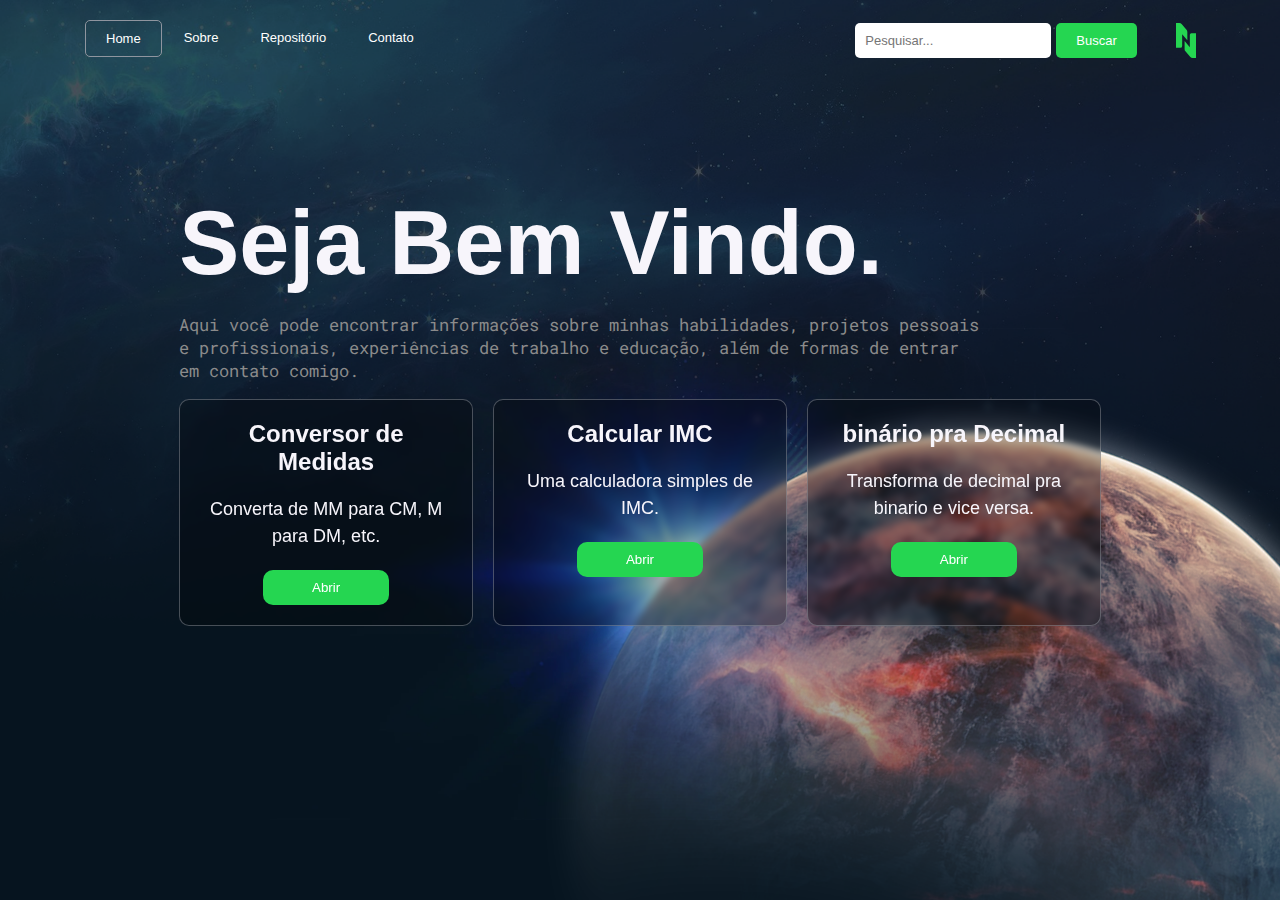
<file: index.html>
<!DOCTYPE html>
<html lang="pt-br">
<head>
	<title>Fast Tools</title>
  <link rel="stylesheet" type="text/css" href="home.css" media="screen" />
  <link rel="preconnect" href="https://fonts.googleapis.com">
<link rel="preconnect" href="https://fonts.gstatic.com" crossorigin>
<link href="https://fonts.googleapis.com/css2?family=Open+Sans:wght@500;700;800&family=Roboto+Mono&family=Schibsted+Grotesk:ital,wght@0,400;0,500;0,600;0,700;0,800;0,900;1,400;1,500;1,600;1,700;1,800;1,900&display=swap" rel="stylesheet">
<link rel="icon" type="image/png" href="img/logo2.svg"/>
</head>
<body>
	<script src="/js/functions.js"></script>
	<nav>
		<img src="/img/logo.svg" width="20px">
		<ul class="nav-links">
			<li><a id="componente-nav" href= "index.html" class="active">Home</a></li>
			<li><a id="componente-nav" href="components/sobre/sobre.html">Sobre</a></li>
			<li><a id="componente-nav" href="components/repositorios/repos.html">Repositório</a></li>
			<li><a id="componente-nav" href="components/contato/contact.html">Contato</a></li>
	</ul>
	<form>
		<input type="text" placeholder="Pesquisar...">
		<button type="submit">Buscar</button>
		<img class="lupa" src="/img/lupa.svg" width="40px">
		</form>
	<div class="menu">
		<span class="line"></span>
		<span class="line"></span>
		<span class="line"></span>
	</div>
	</nav>
	
  <section class="secao1">
	<div id="titulos">
		<h1>Seja Bem Vindo.</h1>
		<p class="subtitulo">Aqui você pode encontrar informações sobre minhas habilidades, projetos pessoais e profissionais, experiências de trabalho e educação, além de formas de entrar em contato comigo.</p>
	</div>
	  
	<div id="cards">
  <div class="card">
		<h2>Conversor de Medidas</h2>
		<p>Converta de MM para CM, M para DM, etc.</p>
		<input class="botao-ferramenta" type="button" value="Abrir" onclick="window.location.href = '#';">
	</div>
	
	<div class="card">
		<h2>Calcular IMC</h2>
		<p>Uma calculadora simples de IMC.</p>
		<input class="botao-ferramenta" type="button" value="Abrir" onclick="window.location.href = 'components/calcularimc/imc.html';">
	</div>
	
	<div class="card">
		<h2>binário pra Decimal</h2>
		<p>Transforma de decimal pra binario e vice versa.</p>
		<input class="botao-ferramenta" type="button" value="Abrir" onclick="window.location.href = '#';">
	</div>
</div>
</section>
<script>
	const menu = document.querySelector('.menu');
  const NavMenu = document.querySelector('.nav-links');

  menu.addEventListener('click', () => {
      menu.classList.toggle('ativo');
      NavMenu.classList.toggle('ativo');
  })
</script>
</body>
</html>
</file>
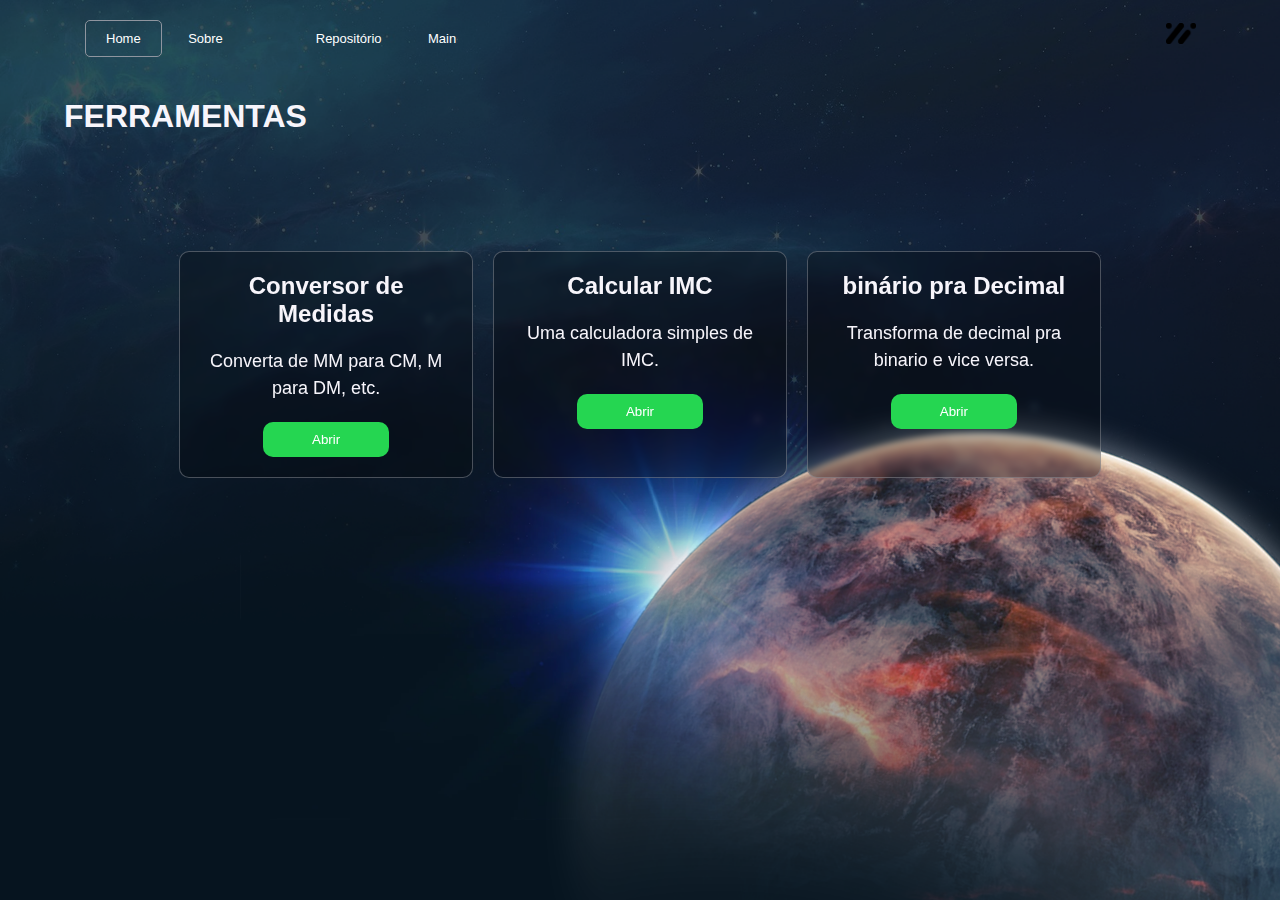
<file: html/index.html>
<!DOCTYPE html>
<html>
<head>
	<title>Fast Tools</title>
  <link rel="stylesheet" type="text/css" href="/css/home.css" media="screen" />
</head>
<body>
	<script src="/js/functions.js"></script>
	<nav>
		<a class="active">Home</a>
		<a href="#">Sobre</a>
		<a><img src="/img/logo.png" width="30px"></a>
		<a href="#">Repositório</a>
		<a href="#">Main</a>
	</nav>
	<h1>FERRAMENTAS</h1>
  <section class="secao1">
  <div id="cards">
  <div class="card">
		<h2>Conversor de Medidas</h2>
		<p>Converta de MM para CM, M para DM, etc.</p>
		<input class="botao-ferramenta" href="#" type="button" value="Abrir" onclick="openPopup()">
	</div>
	
	<div class="card">
		<h2>Calcular IMC</h2>
		<p>Uma calculadora simples de IMC.</p>
		<input class="botao-ferramenta" href="#" type="button" value="Abrir" onclick="openPopup()">
	</div>
	
	<div class="card">
		<h2>binário pra Decimal</h2>
		<p>Transforma de decimal pra binario e vice versa.</p>
		<input class="botao-ferramenta" href="#" type="button" value="Abrir" onclick="openPopup()">
	</div>
</section>
</div>
</body>
</html>
</file>
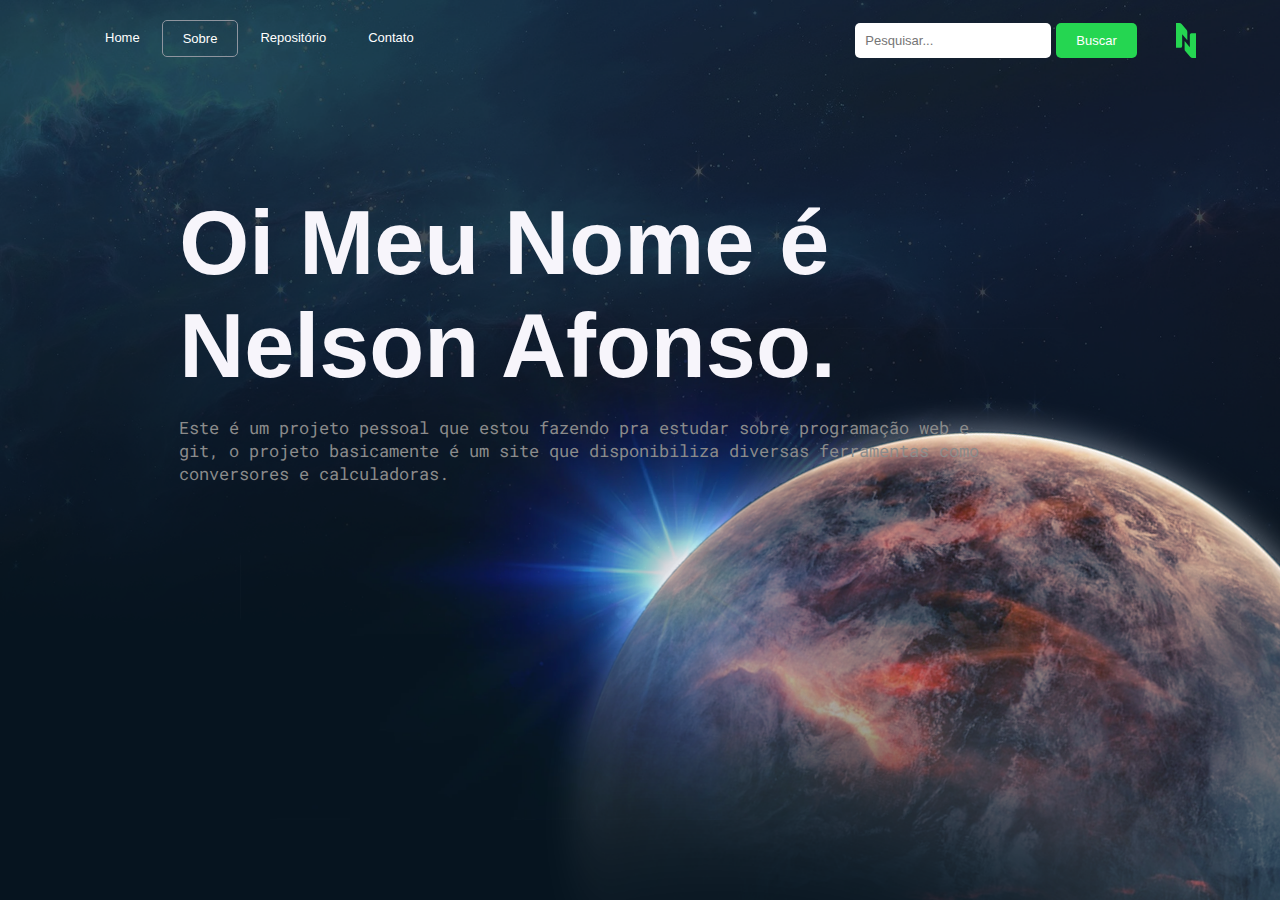
<file: html/sobre.html>
<!DOCTYPE html>
<html lang="pt-br">
<head>
	<title>Fast Tools</title>
  <link rel="stylesheet" type="text/css" href="/css/home.css" media="screen" />
  <link rel="preconnect" href="https://fonts.googleapis.com">
<link rel="preconnect" href="https://fonts.gstatic.com" crossorigin>
<link href="https://fonts.googleapis.com/css2?family=Open+Sans:wght@500;700;800&family=Roboto+Mono&family=Schibsted+Grotesk:ital,wght@0,400;0,500;0,600;0,700;0,800;0,900;1,400;1,500;1,600;1,700;1,800;1,900&display=swap" rel="stylesheet">

</head>
<body>
	<script src="/js/functions.js"></script>
	<nav>
		<img src="/img/logo.svg" width="20px">
		<ul class="nav-links">
			<li><a id="componente-nav" href="/index.html">Home</a></li>
			<li><a id="componente-nav" class="active">Sobre</a></li>
			<li><a id="componente-nav" href="#">Repositório</a></li>
			<li><a id="componente-nav" href="#">Contato</a></li>
	</ul>
	<form>
		<input type="text" placeholder="Pesquisar...">
		<button type="submit">Buscar</button>
		<img class="lupa" src="/img/lupa.svg" width="40px">
		</form>
	<div class="menu">
		<span class="line"></span>
		<span class="line"></span>
		<span class="line"></span>
	</div>
	</nav>
	
  <section class="secao1">
	<div id="titulos">
		<h1>Oi Meu Nome é Nelson Afonso.</h1>
		<p class="subtitulo">Este é um projeto pessoal que estou fazendo pra estudar sobre programação web e git, o projeto basicamente é um site que disponibiliza diversas ferramentas como conversores e calculadoras.</p>
	</div>
</section>
<script>
	const menu = document.querySelector('.menu');
  const NavMenu = document.querySelector('.nav-links');

  menu.addEventListener('click', () => {
      menu.classList.toggle('ativo');
      NavMenu.classList.toggle('ativo');
  })
</script>
</body>
</html>
</file>
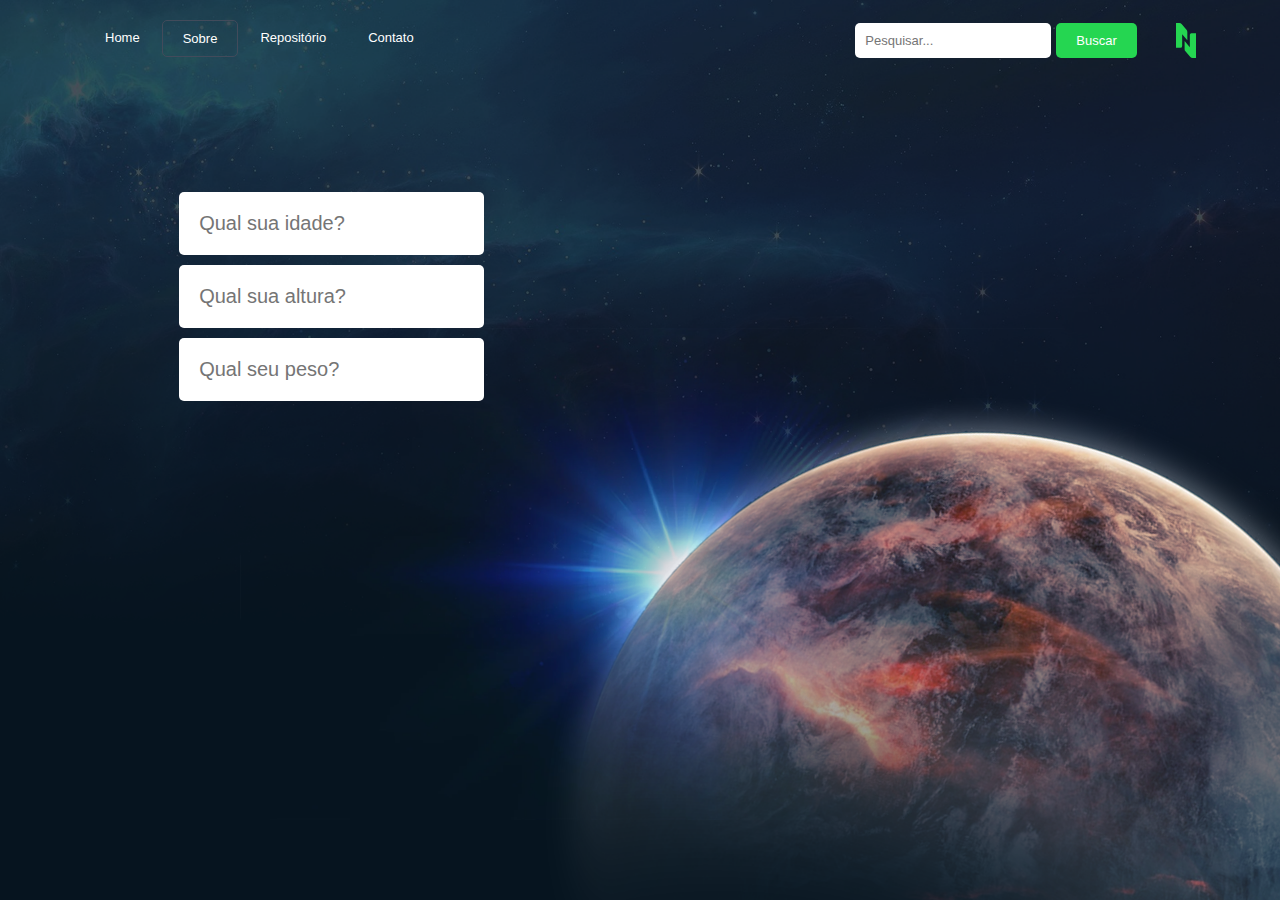
<file: components/calcularimc/imc.html>
<!DOCTYPE html>
<html lang="pt-br">
<head>
    <meta charset="UTF-8">
    <meta http-equiv="X-UA-Compatible" content="IE=edge">
    <meta name="viewport" content="width=device-width, initial-scale=1.0">
    <link rel="stylesheet" type="text/css" href="estilo.css" media="screen" />
    <title>calculadora de imc</title>
</head>
<body>
    <nav>
		<img src="/img/logo.svg" width="20px">
		<ul class="nav-links">
			<li><a id="componente-nav" href="/index.html">Home</a></li>
			<li><a id="componente-nav" class="active">Sobre</a></li>
			<li><a id="componente-nav" href="#">Repositório</a></li>
			<li><a id="componente-nav" href="#">Contato</a></li>
	</ul>
	<form>
		<input type="text" placeholder="Pesquisar...">
		<button type="submit">Buscar</button>
		<img class="lupa" src="/img/lupa.svg" width="40px">
		</form>
	<div class="menu">
		<span class="line"></span>
		<span class="line"></span>
		<span class="line"></span>
	</div>
	</nav>
    <section class="secao1">
        <div id="calculadora">
            <input type="number" placeholder="Qual sua idade?">
            <input type="number" placeholder="Qual sua altura?">
            <input type="number" placeholder="Qual seu peso?">
        </div>
    </section>
</body>
</html>
</file>
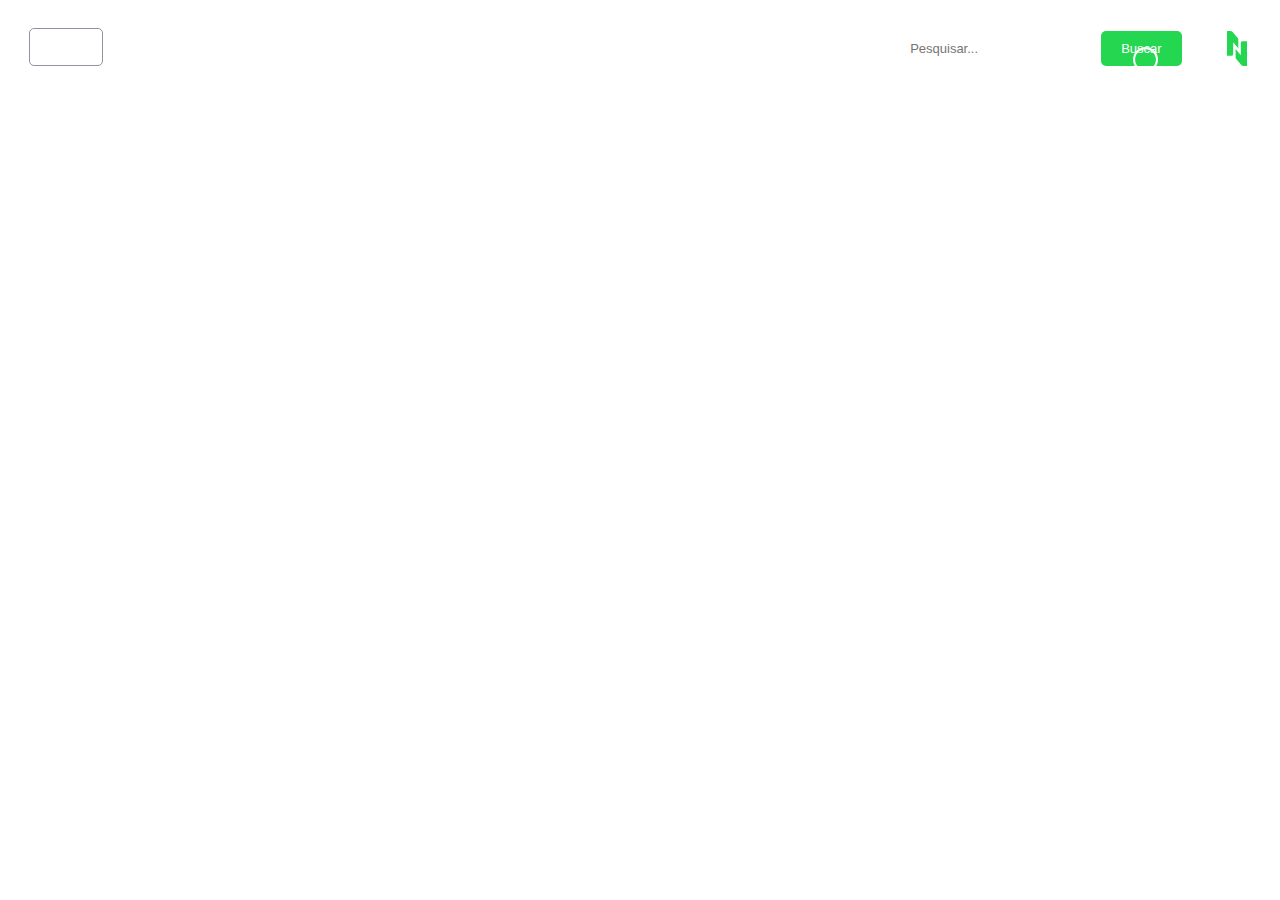
<file: components/nav/navbar.html>
<!DOCTYPE html>
<html lang="en">
<head>
    <meta charset="UTF-8">
    <meta http-equiv="X-UA-Compatible" content="IE=edge">
    <meta name="viewport" content="width=device-width, initial-scale=1.0">
    <title>Document</title>
</head>
<body>
    <nav>
		<img src="/img/logo.svg" width="20px">
		<ul class="nav-links">
			<li><a id="componente-nav" href="/index.html" class="active">Home</a></li>
			<li><a id="componente-nav" href="components/sobre/sobre.html">Sobre</a></li>
			<li><a id="componente-nav" href="components/repositorios/repos.html">Repositório</a></li>
			<li><a id="componente-nav" href="components/contato/contact.html">Contato</a></li>
	</ul>
	<form>
		<input type="text" placeholder="Pesquisar...">
		<button type="submit">Buscar</button>
		<img class="lupa" src="/img/lupa.svg" width="40px">
		</form>
	<div class="menu">
		<span class="line"></span>
		<span class="line"></span>
		<span class="line"></span>
	</div>
	</nav>
    <style>
        :root{
        --secundaria:#25d651;
        --white:#fff;
        --dark:#06141f;
        }
        nav {
        position: relative;
        background: rgba(255, 255, 255, 0);
        width: 100%;
        margin: 0 auto;
        padding: 20px;
        text-align: left;
        border-radius: 10px;
        z-index: 999;
        }

        nav img {
        position: absolute;
        right: 5%;
        top: 30%;
        }

        nav ul {
        margin: 0;
        padding: 0;
        list-style: none;
        display: flex;
        }

        nav form {
        top: 30%;
        position: absolute;
        right: 10%;
        display: flex;
        align-items: center;
        }

        nav input[type="text"] {
        border: none;
        border-radius: 5px;
        padding: 10px;
        margin-right: 5px;
        font-size: 13px;
        }

        nav button[type="submit"] {
        background:var(--secundaria);
        color: white;
        border: none;
        padding: 10px 20px;
        border-radius: 5px;
        cursor: pointer;
        transition: background-color 0.3s ease;
        font-size: 13px;
        }

        nav button[type="submit"]:hover {
        background-color: #dddddd30;
        }

        nav a {
        display: inline-block;
        color: white;
        text-decoration: none;
        padding: 10px 20px;
        margin: 0 1px;
        border-radius: 5px;
        transition: background-color 0.3s ease;
        font-size: 13px;
        }

        nav a:hover {
        background-color: #8f959f;
        }
        .menu{
        position: absolute;
        cursor: pointer;
        top: 100%;
        display: none;
        }
        .menu .line{
        display: block;
        width: 50px;
        height: 6px;
        margin: 9px auto;
        background-color: #F7F5FB;
        transition: 0.5s;
        }
        .active {
        border: solid 0.1px #8f959f;
        }
        @media only screen and (max-device-width: 600px) {
        body{
            background-image: none;
        }
        #cards {
        flex-direction: column;
        }
        .card {
        padding: 40px;
        width: 90%;
        margin: 0px;
        justify-content: center;
        border: solid 3px #424b5b;
        background: linear-gradient(180deg, rgba(0, 0, 0, 0.176) 0%, rgba(0,212,255,0) 100%);
        }
        .card h2{
            font-size: 38px;
            margin-bottom: 0;
        }
        .card p{
        font-size: 20px;
        }
        #titulos h1 {
        font-size: 70px;
        }
        #titulos p.subtitulo {
        margin-bottom: 30px;
        text-align: justify;
        }
        #titulos {
        max-width: 100%;
        text-align: center;
        justify-content: center;
        margin-top: 20%;
        }
        .botao-ferramenta {
        font-size: 35px;

        }
        .menu{
            display: block;
            left: 0;
        }
        .menu.ativo .line:nth-child(1) {
            transform: rotate(-45deg) translate(-21px);
        }
        
        .menu.ativo .line:nth-child(2) {
            opacity: 0;
        }
        
        .menu.ativo .line:nth-child(3) {
            transform: rotate(45deg) translate(-21px);
        }
        .nav-links{
            position: fixed;
            border-radius: 20px;
            top: 120px;
            padding: 100px;
            flex-direction: column;
            gap: -10px;
            text-align: center;
            justify-content: center;
            display: none;
            }
            .nav-links.ativo{
                background: var(--white);
                left: 30px;
                display: block;
                
            }
            #componente-nav{
                margin: 40px 0px;
            font-size: 30px;
                color: var(--dark);
            }
            .engrenagens{
            display: none;
            }
            nav img{
            right: 50%;
            top:100%;
            width: 30px;
            }
            nav form{
            top:100%;
            right: 5%;
            }
            nav input[type="text"] {
            display: none;
            /*
            padding: 15px;;
            font-size: 17px;
            }
            */
            }
            nav button[type="submit"] {
            display:none;
            }
            .lupa{
            display: block;
            width: 50px;
            }
            .secao1{
            margin: 0;
            }
        }
    </style>
</body>
</html>
</file>
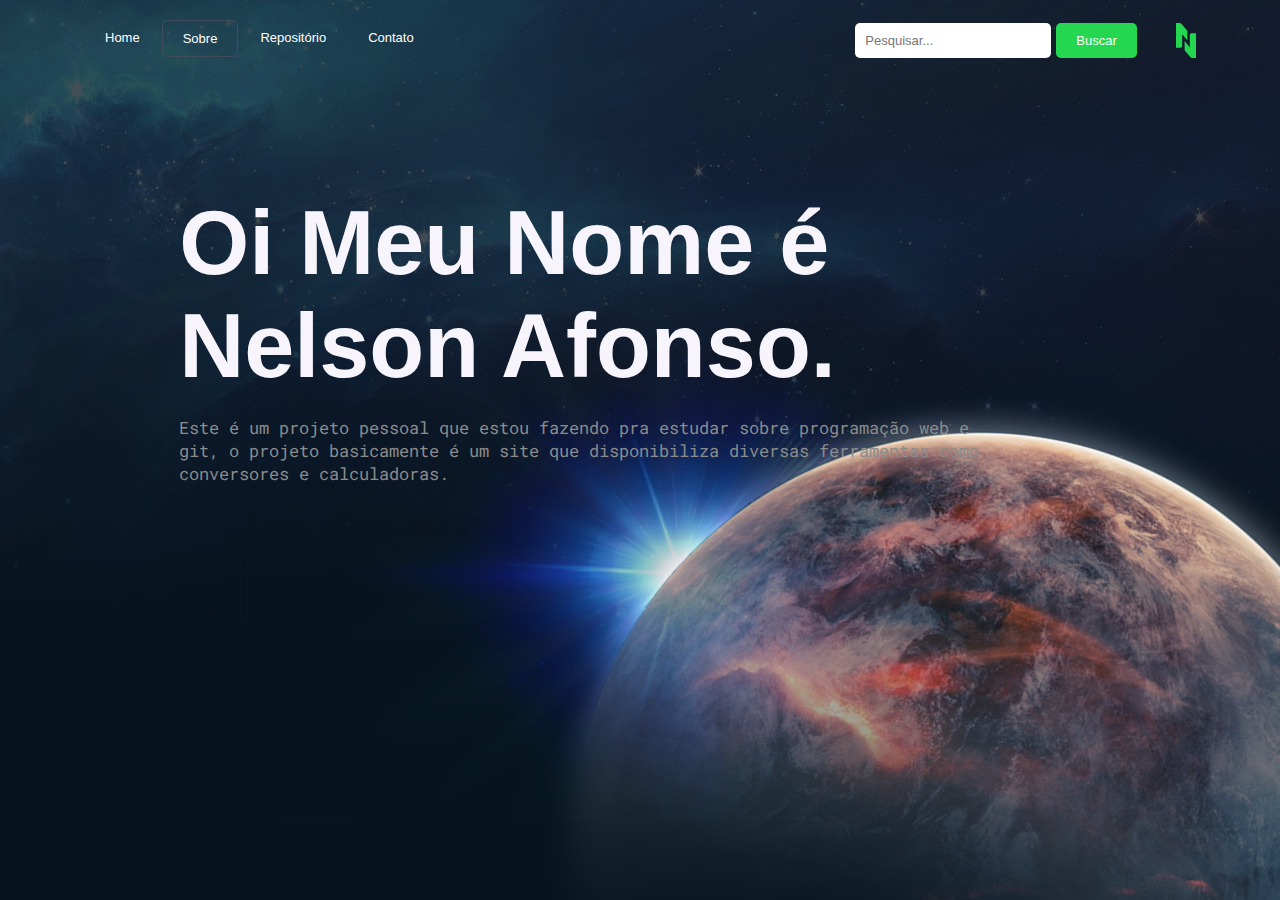
<file: components/sobre/sobre.html>
<!DOCTYPE html>
<html lang="pt-br">
<head>
	<title>Fast Tools</title>
  <link rel="stylesheet" type="text/css" href="sobre.css" media="screen" />
  <link rel="preconnect" href="https://fonts.googleapis.com">
<link rel="preconnect" href="https://fonts.gstatic.com" crossorigin>
<link href="https://fonts.googleapis.com/css2?family=Open+Sans:wght@500;700;800&family=Roboto+Mono&family=Schibsted+Grotesk:ital,wght@0,400;0,500;0,600;0,700;0,800;0,900;1,400;1,500;1,600;1,700;1,800;1,900&display=swap" rel="stylesheet">

</head>
<body>
	<script src="/js/functions.js"></script>
	<nav>
		<img src="/img/logo.svg" width="20px">
		<ul class="nav-links">
			<li><a id="componente-nav" href="/index.html" >Home</a></li>
			<li><a id="componente-nav" class="active">Sobre</a></li>
			<li><a id="componente-nav" href="#">Repositório</a></li>
			<li><a id="componente-nav" href="#">Contato</a></li>
	</ul>
	<form>
		<input type="text" placeholder="Pesquisar...">
		<button type="submit">Buscar</button>
		<img class="lupa" src="/img/lupa.svg" width="40px">
		</form>
	<div class="menu">
		<span class="line"></span>
		<span class="line"></span>
		<span class="line"></span>
	</div>
	</nav>
	
  <section class="secao1">
	<div id="titulos">
		<h1>Oi Meu Nome é Nelson Afonso.</h1>
		<p class="subtitulo">Este é um projeto pessoal que estou fazendo pra estudar sobre programação web e git, o projeto basicamente é um site que disponibiliza diversas ferramentas como conversores e calculadoras.</p>
	</div>
</section>
<script>
	const menu = document.querySelector('.menu');
  const NavMenu = document.querySelector('.nav-links');

  menu.addEventListener('click', () => {
      menu.classList.toggle('ativo');
      NavMenu.classList.toggle('ativo');
  })
</script>
</body>
</html>
</file>
<file: home.css>
body {
  margin: 0 5%; 
  background-image: url(/img/background.png);
  background-repeat: no-repeat;
  background-size: cover;
  background-color: var(--dark);
  font-family: 'Montserrat', sans-serif;
  color: #F7F5FB;
  overflow-x: hidden;
}
:root{
  --secundaria:#25d651;
  --white:#fff;
  --dark:#06141f;
}
nav {
position: relative;
background: rgba(255, 255, 255, 0);
width: 100%;
margin: 0 auto;
padding: 20px;
text-align: left;
border-radius: 10px;
z-index: 999;
}

nav img {
position: absolute;
right: 5%;
top: 30%;
}

nav ul {
margin: 0;
padding: 0;
list-style: none;
display: flex;
}

nav form {
top: 30%;
position: absolute;
right: 10%;
display: flex;
align-items: center;
}

nav input[type="text"] {
border: none;
border-radius: 5px;
padding: 10px;
margin-right: 5px;
font-size: 13px;
}

nav button[type="submit"] {
  background:var(--secundaria);
color: white;
border: none;
padding: 10px 20px;
border-radius: 5px;
cursor: pointer;
transition: background-color 0.3s ease;
font-size: 13px;
}

nav button[type="submit"]:hover {
background-color: #dddddd30;
}

nav a {
display: inline-block;
color: white;
text-decoration: none;
padding: 10px 20px;
margin: 0 1px;
border-radius: 5px;
transition: background-color 0.3s ease;
font-size: 13px;
}

nav a:hover {
background-color: #8f959f;
}
.menu{
  position: absolute;
  cursor: pointer;
  top: 100%;
  display: none;
}
.menu .line{
  display: block;
  width: 50px;
  height: 6px;
  margin: 9px auto;
  background-color: #F7F5FB;
  transition: 0.5s;
}
.active {
border: solid 0.1px #8f959f;
}

#titulos {
max-width: 800px;
}

#titulos h1 {
margin-bottom: 0.2em;
font-size: 90px;
}

#titulos p.subtitulo {
  margin-top: 0.2em;
  font-family: 'Roboto Mono', monospace;
  color: #8b8b8b;
  font-size: 17px;
}

#cards {
display: flex;
justify-content: center;
gap: 20px;
}

.card {
background-color: rgba(0, 0, 0, 0.251);
backdrop-filter: blur(3px);
-webkit-backdrop-filter: blur(5px);
width: 100%;
padding: 20px;
border-radius: 10px;
border: solid 0.1px #989da574;
margin-bottom: 50px;
text-align: center;
}

.card h2 {
font-size: 24px;
margin-top: 0;
}

.card p {
font-size: 18px;
line-height: 1.5;
margin-bottom: 20px;
}
.lupa{
display: none;
}
.botao-ferramenta {
  background:var(--secundaria);
color: white;
border: none;
padding: 10px 20px;
border-radius: 10px;
cursor: pointer;
width: 50%;
transition: background-color 0.3s ease;
}

.botao-ferramenta:hover {
background-color: #dddddd30;
}

.secao1 {
margin: 10%;
}
@media only screen and (max-device-width: 600px) {
  body{
    background-image: none;
  }
  #cards {
  flex-direction: column;
  }
  .card {
  padding: 40px;
  width: 90%;
  margin: 0px;
  justify-content: center;
  border: solid 3px #424b5b;
  background: linear-gradient(180deg, rgba(0, 0, 0, 0.176) 0%, rgba(0,212,255,0) 100%);
  }
  .card h2{
    font-size: 38px;
    margin-bottom: 0;
  }
  .card p{
  font-size: 20px;
  }
  #titulos h1 {
  font-size: 70px;
  }
  #titulos p.subtitulo {
  margin-bottom: 30px;
  text-align: justify;
  }
  #titulos {
  max-width: 100%;
  text-align: center;
  justify-content: center;
  margin-top: 20%;
  }
  .botao-ferramenta {
  font-size: 35px;

  }
  .menu{
    display: block;
    left: 0;
  }
  .menu.ativo .line:nth-child(1) {
    transform: rotate(-45deg) translate(-21px);
  }
  
  .menu.ativo .line:nth-child(2) {
    opacity: 0;
  }
  
  .menu.ativo .line:nth-child(3) {
    transform: rotate(45deg) translate(-21px);
  }
  .nav-links{
    position: fixed;
    border-radius: 20px;
    top: 120px;
    padding: 100px;
    flex-direction: column;
    gap: -10px;
    text-align: center;
    justify-content: center;
    display: none;
}
  .nav-links.ativo{
    background: var(--white);
    left: 30px;
    display: block;
    
  }
  #componente-nav{
    margin: 40px 0px;
   font-size: 30px;
    color: var(--dark);
}
.engrenagens{
  display: none;
}
nav img{
  right: 50%;
  top:100%;
  width: 30px;
}
nav form{
  top:100%;
  right: 5%;
}
nav input[type="text"] {
  display: none;
  /*
  padding: 15px;;
  font-size: 17px;
  }
  */
}
  nav button[type="submit"] {
   display:none;
  }
    #cards{
        flex-direction: column;
       align-items: center;
    }
    .card{
        height: auto;
        margin-top: 1px;
        margin: 0px;
    }
    #titulos h1{
        font-size: 70px;
    }
    #titulos p.subtitulo{
        margin-bottom: 30px;
        font-size: 17px;
        text-align: center;
    }
    .lupa{
      display: block;
      width: 50px;
    }
    .secao1{
      margin: 0;
    }
}
</file>
<file: css/home.css>
body {
  margin: 0 5%; 
  background-image: url(/img/background.png);
  background-repeat: no-repeat;
  background-size: cover;
  background-color: var(--dark);
  font-family: 'Montserrat', sans-serif;
  color: #F7F5FB;
  overflow-x: hidden;
}
:root{
  --secundaria:#25d651;
  --white:#fff;
  --dark:#06141f;
}
nav {
position: relative;
background: rgba(255, 255, 255, 0);
width: 100%;
margin: 0 auto;
padding: 20px;
text-align: left;
border-radius: 10px;
z-index: 999;
}

nav img {
position: absolute;
right: 5%;
top: 30%;
}

nav ul {
margin: 0;
padding: 0;
list-style: none;
display: flex;
}

nav form {
top: 30%;
position: absolute;
right: 10%;
display: flex;
align-items: center;
}

nav input[type="text"] {
border: none;
border-radius: 5px;
padding: 10px;
margin-right: 5px;
font-size: 13px;
}

nav button[type="submit"] {
  background:var(--secundaria);
color: white;
border: none;
padding: 10px 20px;
border-radius: 5px;
cursor: pointer;
transition: background-color 0.3s ease;
font-size: 13px;
}

nav button[type="submit"]:hover {
background-color: #dddddd30;
}

nav a {
display: inline-block;
color: white;
text-decoration: none;
padding: 10px 20px;
margin: 0 1px;
border-radius: 5px;
transition: background-color 0.3s ease;
font-size: 13px;
}

nav a:hover {
background-color: #8f959f;
}
.menu{
  position: absolute;
  cursor: pointer;
  top: 100%;
  display: none;
}
.menu .line{
  display: block;
  width: 50px;
  height: 6px;
  margin: 9px auto;
  background-color: #F7F5FB;
  transition: 0.5s;
}
.active {
border: solid 0.1px #8f959f;
}

#titulos {
max-width: 800px;
}

#titulos h1 {
margin-bottom: 0.2em;
font-size: 90px;
}

#titulos p.subtitulo {
  margin-top: 0.2em;
  font-family: 'Roboto Mono', monospace;
  color: #8b8b8b;
  font-size: 17px;
}

#cards {
display: flex;
justify-content: center;
gap: 20px;
}

.card {
background-color: rgba(0, 0, 0, 0.251);
backdrop-filter: blur(3px);
-webkit-backdrop-filter: blur(5px);
width: 100%;
padding: 20px;
border-radius: 10px;
border: solid 0.1px #989da574;
margin-bottom: 50px;
text-align: center;
}

.card h2 {
font-size: 24px;
margin-top: 0;
}

.card p {
font-size: 18px;
line-height: 1.5;
margin-bottom: 20px;
}
.lupa{
display: none;
}
.botao-ferramenta {
  background:var(--secundaria);
color: white;
border: none;
padding: 10px 20px;
border-radius: 10px;
cursor: pointer;
width: 50%;
transition: background-color 0.3s ease;
}

.botao-ferramenta:hover {
background-color: #dddddd30;
}

.secao1 {
margin: 10%;
}
@media only screen and (max-device-width: 600px) {
  body{
    background-image: none;
  }
  #cards {
  flex-direction: column;
  }
  .card {
  padding: 40px;
  width: 90%;
  margin: 0px;
  justify-content: center;
  border: solid 3px #424b5b;
  background: linear-gradient(180deg, rgba(0, 0, 0, 0.176) 0%, rgba(0,212,255,0) 100%);
  }
  .card h2{
    font-size: 38px;
    margin-bottom: 0;
  }
  .card p{
  font-size: 20px;
  }
  #titulos h1 {
  font-size: 70px;
  }
  #titulos p.subtitulo {
  margin-bottom: 30px;
  text-align: justify;
  }
  #titulos {
  max-width: 100%;
  text-align: center;
  justify-content: center;
  margin-top: 20%;
  }
  .botao-ferramenta {
  font-size: 35px;

  }
  .menu{
    display: block;
    left: 0;
  }
  .menu.ativo .line:nth-child(1) {
    transform: rotate(-45deg) translate(-21px);
  }
  
  .menu.ativo .line:nth-child(2) {
    opacity: 0;
  }
  
  .menu.ativo .line:nth-child(3) {
    transform: rotate(45deg) translate(-21px);
  }
  .nav-links{
    position: fixed;
    border-radius: 20px;
    top: 120px;
    padding: 100px;
    flex-direction: column;
    gap: -10px;
    text-align: center;
    justify-content: center;
    display: none;
}
  .nav-links.ativo{
    background: var(--white);
    left: 30px;
    display: block;
    
  }
  #componente-nav{
    margin: 40px 0px;
   font-size: 30px;
    color: var(--dark);
}
.engrenagens{
  display: none;
}
nav img{
  right: 50%;
  top:100%;
  width: 30px;
}
nav form{
  top:100%;
  right: 5%;
}
nav input[type="text"] {
  display: none;
  /*
  padding: 15px;;
  font-size: 17px;
  }
  */
}
  nav button[type="submit"] {
   display:none;
  }
    #cards{
        flex-direction: column;
       align-items: center;
    }
    .card{
        height: auto;
        margin-top: 1px;
        margin: 0px;
    }
    #titulos h1{
        font-size: 70px;
    }
    #titulos p.subtitulo{
        margin-bottom: 30px;
        font-size: 17px;
        text-align: center;
    }
    .lupa{
      display: block;
      width: 50px;
    }
    .secao1{
      margin: 0;
    }
}
</file>
<file: components/calcularimc/estilo.css>
body {
    margin: 0 5%; 
    background-image: url(/img/background.png);
    background-repeat: no-repeat;
    background-size: cover;
    background-color: var(--dark);
    font-family: 'Montserrat', sans-serif;
    color: #F7F5FB;
    overflow-x: hidden;
  }
  :root{
    --secundaria:#25d651;
    --white:#fff;
    --dark:#06141f;
  }
  nav {
  position: relative;
  background: rgba(255, 255, 255, 0);
  width: 100%;
  margin: 0 auto;
  padding: 20px;
  text-align: left;
  border-radius: 10px;
  z-index: 999;
  }
  
  nav img {
  position: absolute;
  right: 5%;
  top: 30%;
  }
  
  nav ul {
  margin: 0;
  padding: 0;
  list-style: none;
  display: flex;
  }
  
  nav form {
  top: 30%;
  position: absolute;
  right: 10%;
  display: flex;
  align-items: center;
  }
  
  nav input[type="text"] {
  border: none;
  border-radius: 5px;
  padding: 10px;
  margin-right: 5px;
  font-size: 13px;
  }
  
  nav button[type="submit"] {
    background:var(--secundaria);
  color: white;
  border: none;
  padding: 10px 20px;
  border-radius: 5px;
  cursor: pointer;
  transition: background-color 0.3s ease;
  font-size: 13px;
  }
  
  nav button[type="submit"]:hover {
  background-color: #dddddd30;
  }
  
  nav a {
  display: inline-block;
  color: white;
  text-decoration: none;
  padding: 10px 20px;
  margin: 0 1px;
  border-radius: 5px;
  transition: background-color 0.3s ease;
  font-size: 13px;
  }
  .menu{
    position: absolute;
    cursor: pointer;
    top: 100%;
    display: none;
  }
  .menu .line{
    display: block;
    width: 50px;
    height: 6px;
    margin: 9px auto;
    background-color: #F7F5FB;
    transition: 0.5s;
  }
  .active {
  border: solid 0.1px #424b5b;
  }
  .lupa{
  display: none;
  }
  .secao1 {
  margin: 10%;
  }
  #calculadora{
    flex-direction: column;
  }
  input[type="number"] {
    margin-bottom: 10px;
    display: block;
    border: none;
    border-radius: 5px;
    padding: 20px;
    margin-right: 5px;
    font-size: 20px;
    }
  @media only screen and (max-device-width: 600px) {
    body{
      background-position: 50%;
    }
    .menu{
      display: block;
      left: 0;
    }
    .menu.ativo .line:nth-child(1) {
      transform: rotate(-45deg) translate(-21px);
    }
    
    .menu.ativo .line:nth-child(2) {
      opacity: 0;
    }
    
    .menu.ativo .line:nth-child(3) {
      transform: rotate(45deg) translate(-21px);
    }
    .nav-links{
      position: fixed;
      border-radius: 20px;
      top: 120px;
      padding: 100px;
      flex-direction: column;
      gap: -10px;
      text-align: center;
      justify-content: center;
      display: none;
  }
    .nav-links.ativo{
      background: var(--white);
      left: 30px;
      display: block;
      
    }
    #componente-nav{
      margin: 40px 0px;
     font-size: 30px;
      color: var(--dark);
      
    
  }
  nav img{
    right: 50%;
    top:100%;
    width: 30px;
  }
  nav form{
    top:100%;
    right: 5%;
  }
  nav input[type="text"] {
    display: none;
    /*
    padding: 15px;;
    font-size: 17px;
    }
    */
  }
    nav button[type="submit"] {
     display:none;
      }
      .lupa{
        display: block;
        width: 50px;
      }
      .secao1{
        margin: 0;
      }
  }
</file>
<file: components/sobre/sobre.css>
body {
  margin: 0 5%; 
  background-image: url(/img/background.png);
  background-repeat: no-repeat;
  background-size: cover;
  background-color: var(--dark);
  font-family: 'Montserrat', sans-serif;
  color: #F7F5FB;
  overflow-x: hidden;
}
:root{
  --secundaria:#25d651;
  --white:#fff;
  --dark:#06141f;
}
nav {
position: relative;
background: rgba(255, 255, 255, 0);
width: 100%;
margin: 0 auto;
padding: 20px;
text-align: left;
border-radius: 10px;
z-index: 999;
}

nav img {
position: absolute;
right: 5%;
top: 30%;
}

nav ul {
margin: 0;
padding: 0;
list-style: none;
display: flex;
}

nav form {
top: 30%;
position: absolute;
right: 10%;
display: flex;
align-items: center;
}

nav input[type="text"] {
border: none;
border-radius: 5px;
padding: 10px;
margin-right: 5px;
font-size: 13px;
}

nav button[type="submit"] {
  background:var(--secundaria);
color: white;
border: none;
padding: 10px 20px;
border-radius: 5px;
cursor: pointer;
transition: background-color 0.3s ease;
font-size: 13px;
}

nav button[type="submit"]:hover {
background-color: #dddddd30;
}

nav a {
display: inline-block;
color: white;
text-decoration: none;
padding: 10px 20px;
margin: 0 1px;
border-radius: 5px;
transition: background-color 0.3s ease;
font-size: 13px;
}
.menu{
  position: absolute;
  cursor: pointer;
  top: 100%;
  display: none;
}
.menu .line{
  display: block;
  width: 50px;
  height: 6px;
  margin: 9px auto;
  background-color: #F7F5FB;
  transition: 0.5s;
}
.active {
border: solid 0.1px #424b5b;
}
.lupa{
display: none;
}
.secao1 {
margin: 10%;
}
#titulos {
  max-width: 800px;
  }
  
  #titulos h1 {
  margin-bottom: 0.2em;
  font-size: 90px;
  }
  
  #titulos p.subtitulo {
    margin-top: 0.2em;
    font-family: 'Roboto Mono', monospace;
    color: #8b8b8b;
    font-size: 17px;
  }
  
@media only screen and (max-device-width: 600px) {
  body{
    background-position: 50%;
  }
  .menu{
    display: block;
    left: 0;
  }
  .menu.ativo .line:nth-child(1) {
    transform: rotate(-45deg) translate(-21px);
  }
  
  .menu.ativo .line:nth-child(2) {
    opacity: 0;
  }
  
  .menu.ativo .line:nth-child(3) {
    transform: rotate(45deg) translate(-21px);
  }
  .nav-links{
    position: fixed;
    border-radius: 20px;
    top: 120px;
    padding: 100px;
    flex-direction: column;
    gap: -10px;
    text-align: center;
    justify-content: center;
    display: none;
}
  .nav-links.ativo{
    background: var(--white);
    left: 30px;
    display: block;
    
  }
  #componente-nav{
    margin: 40px 0px;
   font-size: 30px;
    color: var(--dark);
    
  
}
nav img{
  right: 50%;
  top:100%;
  width: 30px;
}
nav form{
  top:100%;
  right: 5%;
}
nav input[type="text"] {
  display: none;
  /*
  padding: 15px;;
  font-size: 17px;
  }
  */
}
  nav button[type="submit"] {
   display:none;
    }
    .lupa{
      display: block;
      width: 50px;
    }
    .secao1{
      margin: 0;
    }
}
</file>
